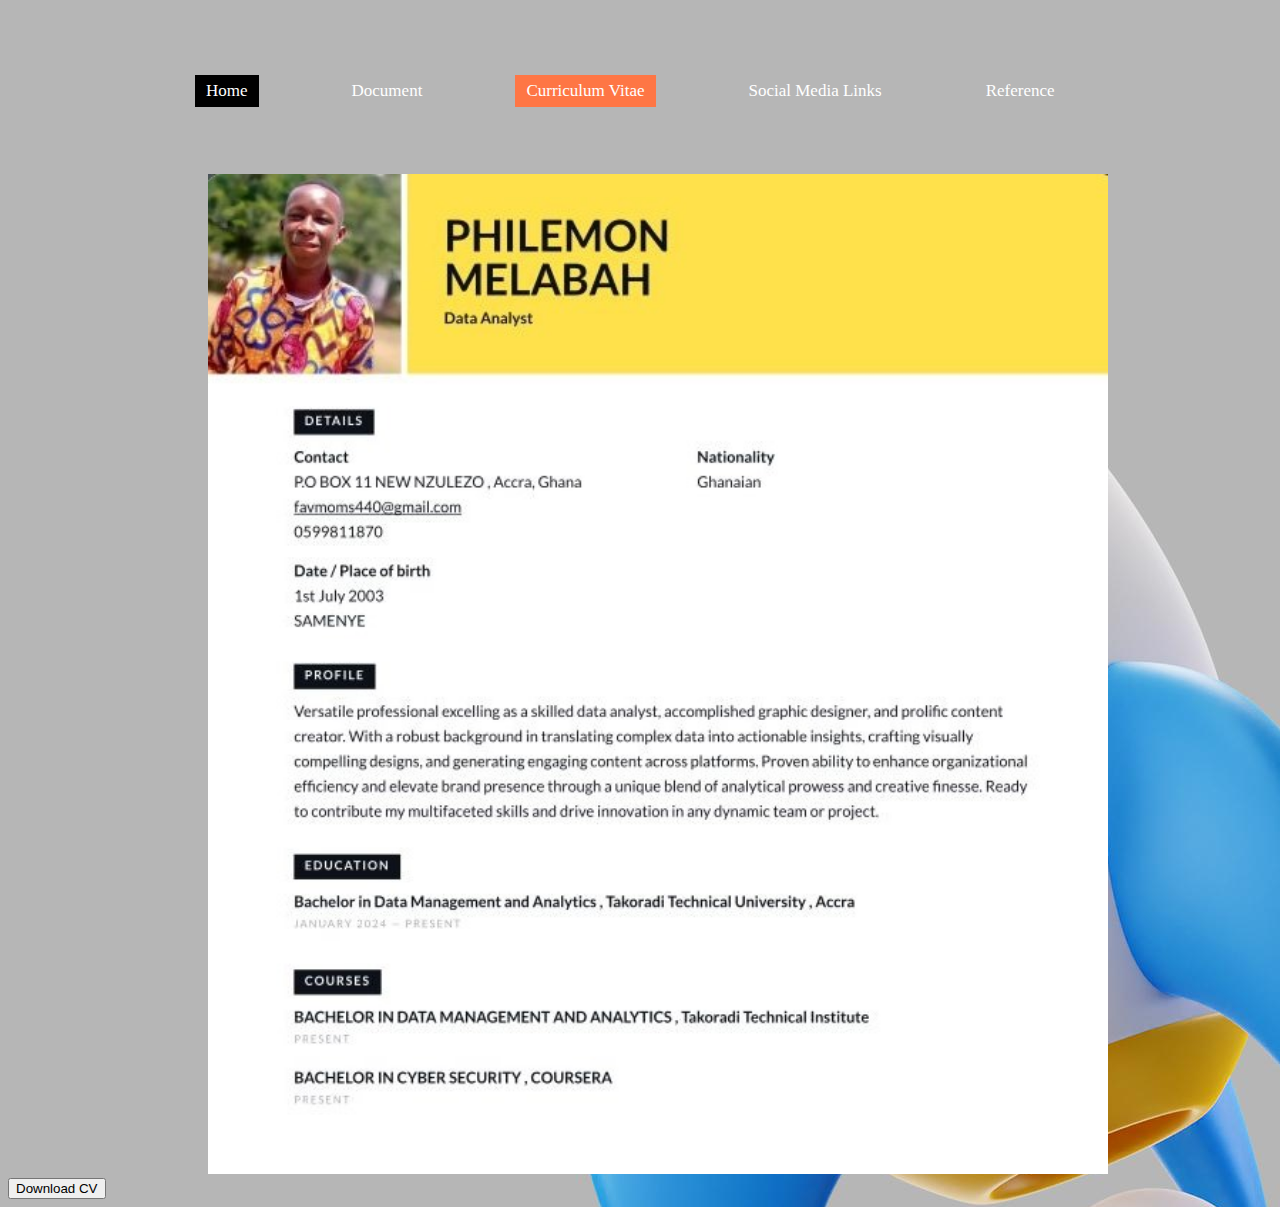
<file: curi.html>
<!DOCTYPE html>
<html lang="en">
<head>
    <meta charset="UTF-8">
    <meta name="viewport" content="width=device-width, initial-scale=1.0">
    <title>curi.Philemon Melabah</title>
    <link rel="stylesheet" href="curi.css">
    <link rel="icon" href="images/me.png">
</head>
<body>
    <!-- This is the header -->
    <header>
        <ul class="tn">
            <li class="active"><a href="index.html">Home</a></li>
            <li><a href="doc.html">Document</a></li>
            <li class="main"><a href="curi.html">Curriculum Vitae</a></li>
            <li><a href="social.html">Social Media Links</a></li>
            <li><a href="Pref.html">Reference</a></li>
        </ul>
    </header>
    <div class="section">
        <img src="phcv.jpg" alt="">
        <button>Download CV</button>
    </div>
    
</body>
</html>
</file>
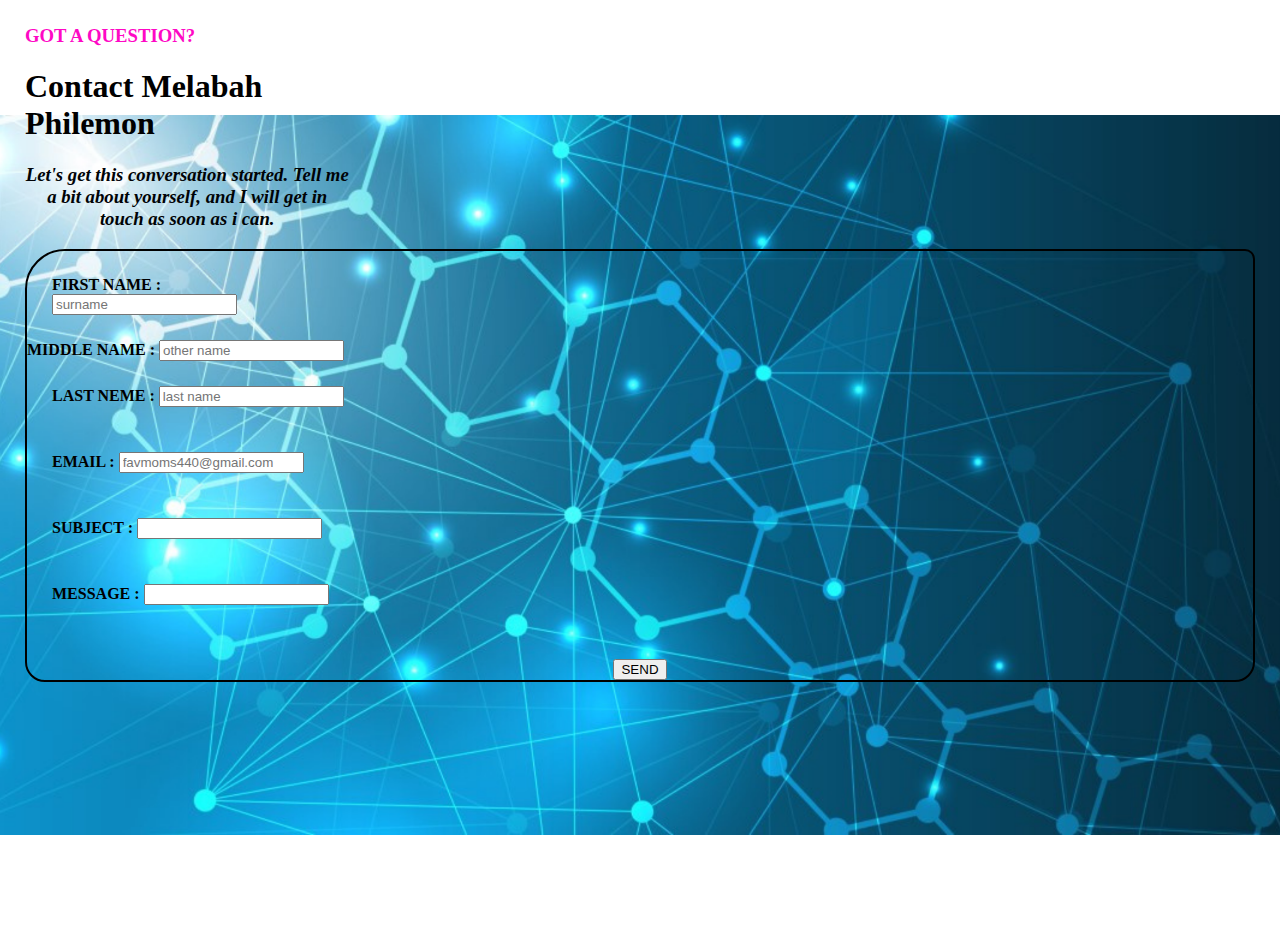
<file: infomatin.html>
<html lang="en">
<head>
    <meta charset="UTF-8">
    <meta name="viewport" content="width=device-width, initial-scale=1.0">
    <title>Infor. Melabah Philemon</title>
    <link rel="stylesheet" href="INFO.CSS">
    <link rel="icon" href="images/me.png">
</head>
<body>
    <header>
          
        <ul>
            <li class="Active"><a href="index.html">Home</a></li>
            <li><a href="doc.html">Document</a></li>
            <li><a href="curi.html">Curriculum Vitae <sub>cv</sub></a></li>
            <li><a href="social.html">Social Media links</a></li>
            <li><a href="infomatin.html">  Information</a></li>
            <li><a href="Pref.html">References</a></li>
            

        </ul>
        <p>
    <h3><b><span style="color: rgb(254, 8, 197);"> GOT A QUESTION?</span></b></h3>
    <h1><b>Contact Melabah Philemon</b></h1></p>
     <center>
    <h3><b><i><span style="color: rgb(0, 3, 6);">Let's get this conversation started. Tell me a bit about yourself, and I will get in touch as soon as i can. </span></i></b></h3></center>
    

    <form action="name">
        <table>
            <div class="one">
                <label for="name"><b>FIRST NAME : </b></label>
                <input type="text" placeholder="surname">
            </div>
            <div>
                <label for="middlename"><b>MIDDLE NAME : </b></label>
                <input type="text" placeholder="other name">
            </div>
            <div class="lname">
                <LAbel><b>LAST NEME : </b></LAbel>
                <input type="text" placeholder="last name">
            </div>
            <div class="email">
                <label for="email"><b>EMAIL : </b></label>
                <input type="text" placeholder="favmoms440@gmail.com">
            </div>
            <div class="subject">
                <label for="sub"><b>SUBJECT : </b><input type="text" name="" id=""></label>

            </div>
            <div class="message">
                <label for="mes"><b>MESSAGE : </b><input type="text" name="" id=""></label>
            </div>
            <center><div class="submit"></div>
            <input type="submit" value="SEND"></center>
        
        </table>
    </form>








   
</body>
</html>
</file>
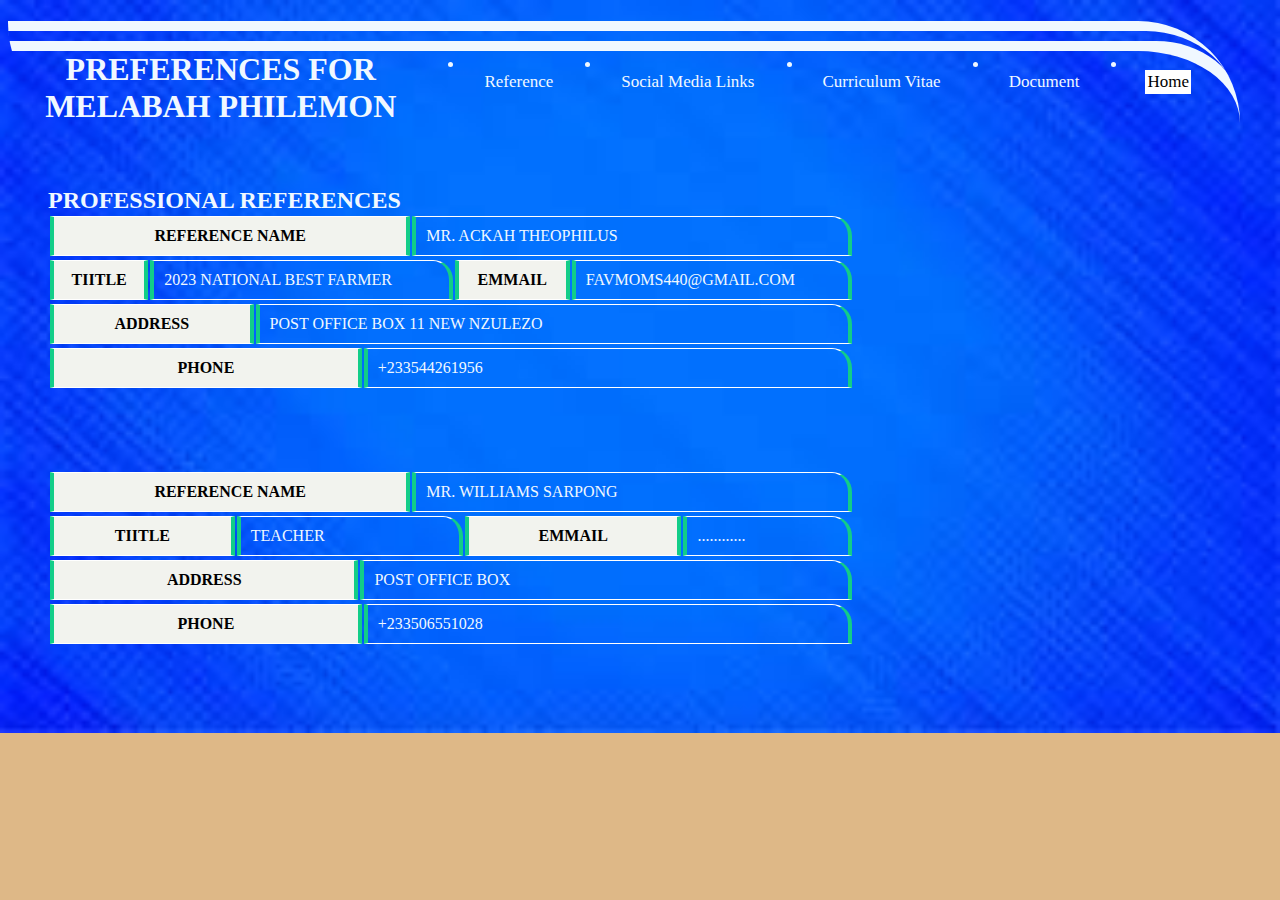
<file: Pref.html>
<!DOCTYPE html>
<html lang="en">
<head>
    <meta charset="UTF-8">
    <meta name="viewport" content="width=device-width, initial-scale=1.0">
    <title>Reference. Melabah Philemon</title>
    <link rel="stylesheet" href="Pref.css">
    <link rel="icon" href="images/me.png">
</head>
<body>
    <header>
        <ul class="tab">
            <li class="active"><a href="index.html">Home</a></li>
            <li><a href="doc.html">Document</a></li>
            <li><a href="curi.html">Curriculum Vitae</a></li>
            <li><a href="social.html">Social Media Links</a></li>
            <li><a href="Pref.html">Reference</a></li>
        </ul>
    </header>

    <center>
       
    <h1>PREFERENCES FOR MELABAH PHILEMON</h1></center>
    <form action="main ">
    <table class="one">
        <thead><b><span style="font-size: x-large;">PROFESSIONAL REFERENCES</span></b></thead>
        <table style="width: 70%;">
            <th>REFERENCE NAME</th>
            <td>MR. ACKAH THEOPHILUS</td>
        </table>
        <table style="width: 70%;" class="two">
            <th>TIITLE</th>
            <td>2023 NATIONAL BEST FARMER</td>
            <th>EMMAIL</th>
            <td>FAVMOMS440@GMAIL.COM</td>
        </table>
        <table style="width: 70%;" class="three">
        <th>ADDRESS</th>
        <td>POST OFFICE BOX 11 NEW NZULEZO</td>
        </table>
        <table style="width: 70%;" class="four">
            <th>PHONE</th>
            <TD>+233544261956</TD>
        </table>
          
    </table></form>
    <form action="sub">
        <table style="width: 70%;" class="one">
            <label for="new">
                <th>REFERENCE NAME</th>
                <td>MR. WILLIAMS SARPONG</td>
            </label> 
            <table style="width: 70%;" class="two" >
                <th>TIITLE</th>
                <td>TEACHER</td>
                <th>EMMAIL</th>
                <td>............</td>
            </table>
            <table style="width: 70%;" class="three">
            <th>ADDRESS</th>
            <td>POST OFFICE BOX </td>
            </table>
            <table style="width: 70%;" class="four">
                <th>PHONE</th>
                <TD>+233506551028</TD>
            </table>
        </table></form>
</body>
</html>
</file>
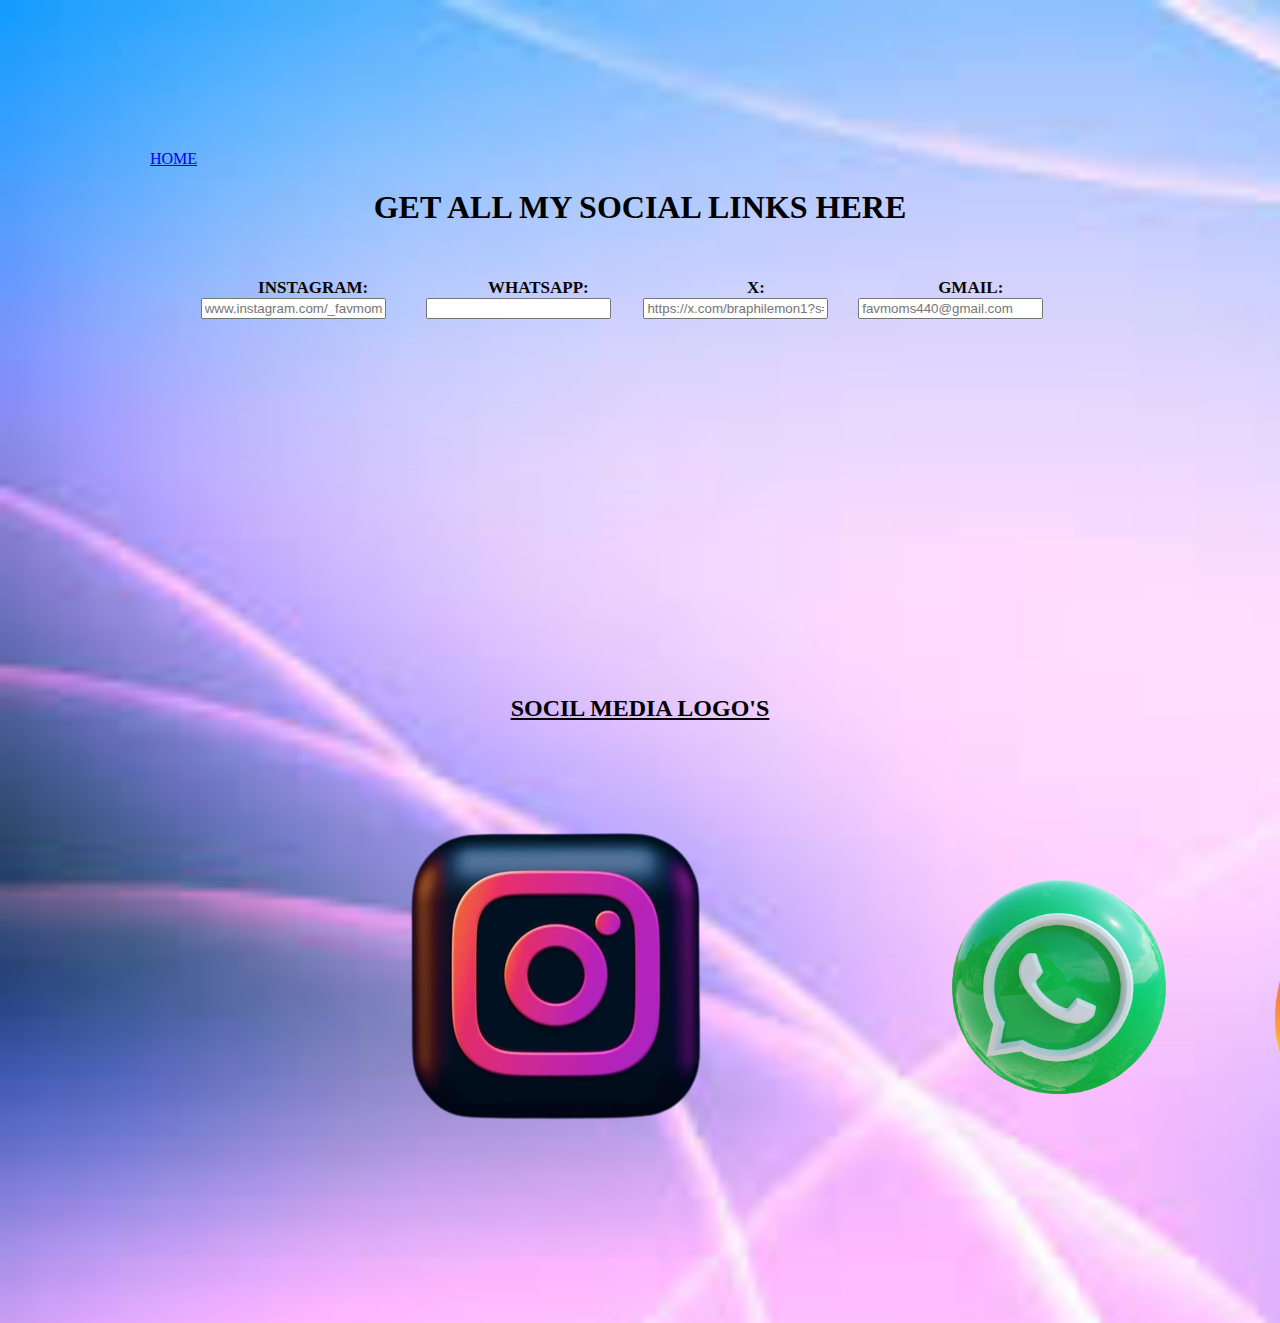
<file: social.html>
<!DOCTYPE html>
<html lang="en">
<head>
    <meta charset="UTF-8">
    <meta name="viewport" content="width=device-width, initial-scale=1.0">
    <title>Document</title>
    <link rel="stylesheet" href="social.css">
    <link rel="icon" href="images/ me.png">
</head>
<body><a href="index.html">HOME</a>
    <center>
        <h1><b>GET ALL MY SOCIAL LINKS HERE</b></h1>
 
    <header> 
        <ul>
        <li><a href="www.instagram.com/_favmoms?igsh=MW82NTV5NTNzc2Z1bA=="><B>INSTAGRAM:</B> <input type="text" placeholder="www.instagram.com/_favmoms?igsh=MW82NTV5NTNzc2Z1bA=="></a></li>
        <li><a href=""><B>WHATSAPP:</B><input type="text" placeholder=""></a></li></a></li>
        <li><a href="https://x.com/braphilemon1?s=09"><B>X:</B><input type="text" placeholder="https://x.com/braphilemon1?s=09"></a></li></a></li>
        <li><a href="favmoms440@gmail.com"><B>GMAIL:</B><input type="text" placeholder="favmoms440@gmail.com"></a></li></a></li>
    </ul></center>
    <div class="text"><p><CEnter>
        <h2><b><u>SOCIL MEDIA LOGO'S</u></b></h2>
    </p></CEnter></div>
    <pre>
        <center><Div class="logo">
        <img src="image_search_1673201414939-removebg-preview.png"><img src="image_search_1673203633809-removebg-preview.png" height="340" width="340"> <img src="image_search_1673201483571-removebg-preview.png" width="300" height="300"></pre>
    </Div>
    
    </center>
    </header>   
    

    
</body>
</html>
</file>
<file: curi.css>
body{background-color: rgb(250, 152, 23);
    background-image: url(ghg.jpg);
    background-repeat: no-repeat;
}
.tn, li, a{
    text-decoration: none;
    display: flex;
    color: rgb(255, 255, 255);
    font-size: 17px;
    border: 1px solid transparent;
    transition: 0.5s all ease-in-out;
    margin: 15px;
    padding: 5px 10px;
    text-align: center;
    align-items: center;
}
li{
  display: flex;  
  padding: 5px 10px;
  text-align: center;
}
ul li.main a{
    background-color: rgba(255, 117, 67, 0.986);
    color: rgb(255, 255, 255);
}
li a:hover{
    background-color: aliceblue;
    color: rgb(250, 60, 3);
}
ul li.active a{
    background-color: rgb(0, 0, 0);
    padding: 5px 10px;
}
header{
    display: flex;
    padding: 10px 120px;
}
img{
    height: 1000px;
    width: 900px;
    margin: 0px 200px;
}
</file>
<file: INFO.CSS>
body{
    margin: 25px;
    padding: 0%;
    background-image: url(images/Microservice-application-design-patterns-cover.png);
    background-repeat: no-repeat;
    background-position: center;
    min-height: 100vh;
    background-image: transparent;
    background-size: contain;
}
h1{
    color: rgb(0, 0, 0);
    
}
form{
    border: 15px;
    border-radius: 40px 10px 20px 20px;
    border-style: double;
    border-width: 2px;
}
.one{
    padding: 20px;
    margin: 5px;
}
.lname{
    padding: 20px;
    margin: 5px;
   
}
.email{
    padding: 20px;
    margin: 5px;
}
.subject{
    padding: 20px;
    margin: 5px;   
}
.message{
    padding: 20px;
    margin: 5px;
    min-height: 50px;
    white-space: 60px;
}
.submit .value{
    position: absolute;
    flex-basis: content;
}
.non:hover{
    text-decoration: none;
    transition: 0.4s all ease-in-out;
    background: rgba(170, 4, 4, 0.123);
    color: rgb(9, 239, 132);
    background-position-x: center;

}
    
.non{
    background-position: center;
    position: sticky;
}
ul{
    float: right;
    list-style: none;
    margin-top: 30px;
    min-height: 400px;
    margin-right: 60px;
    font-size: 17px; 
}
ul li{
    display: inline-block;
}
ul li a{
    text-decoration: none;
    color: #fff;
    padding: 5px 20px;
    border: 1px solid transparent;
    transition: 0.5s all ease-in-out;    
}
ul li a:hover{
background-color: #fff;
color: #000;
}
</file>
<file: Pref.css>
body{
    background-color: burlywood;
    background-image: url(another.jpg);
    background-repeat: no-repeat;
    background-size: cover;
    margin-right: 40px;
    margin-top: 20px;
}



h1{
    background-repeat: no-repeat;
    border-style: double;
    border-width: 30px;
    border-radius: 10px 500px 10px 500px;
    border-left: 20px;
    border-right: 20px;
    border-collapse: collapse;
    border-bottom-color: rgb(56, 97, 247);
    border-block-end-style: none;
    border-image-repeat: round;
    border-bottom-width: 10px;
    border-start-start-radius: 0%;
    background-size: contain;
    color: aliceblue;
}
th, td{
    color: aliceblue;
    border: 1PX SOLID rgb(18, 205, 136);
    padding: 10px;
    border-width: 4px;
    border-block-width: 1px;
    border-block-color: white;
}
td{ border-start-end-radius: 20px;

}

form{
    color: aliceblue;
    padding: 40px;
}
th{
    color: black;
    background: rgb(242, 243, 238);
}
.tab, li, a{
    color: aliceblue;
    text-decoration: none;
    float: right;
    margin: 15px;
    padding: 1px;
    border: 1px solid transparent;
    transition: 0.5 ease; 
    font-size: 17px;
}
.li{
    display: inline-block;
}
ul li a:hover{
    background-color: #fff;
    color: #000;
}
li.active a{
    background-color: rgb(255, 255, 255);
    color: #000000;
}
</file>
<file: social.css>
body{
    background-color: rgb(147, 66, 3);
    background-image: url(images/vewer.jpg);
    background-size: cover;
    border: 10px;
    enable-background: 50%;
    border-color: aliceblue;
    background-repeat: no-repeat;
    padding: 50px;
    margin: 100px;
}
ul{
    float: right;
    list-style: none;
    margin-top: 30px;
    min-height: 400px;
    margin-right: 60px;
    font-size: 17px; 
    padding-bottom: 0%;
    
}
ul li{
    display:table-cell;
}
ul li a{
    text-decoration: none;
    color: rgb(11, 4, 2);
    padding: 5px 20px;
    border: 0.6 solid transparent;
    transition: 0.5px;
    
}
ul li a:hover{
    background-color: #0c55f2;
    color: black;
    
}
.logo{
    margin: 10px;
    padding: .10px;

}
.text{
    margin: 0px;
    
}
</file>
